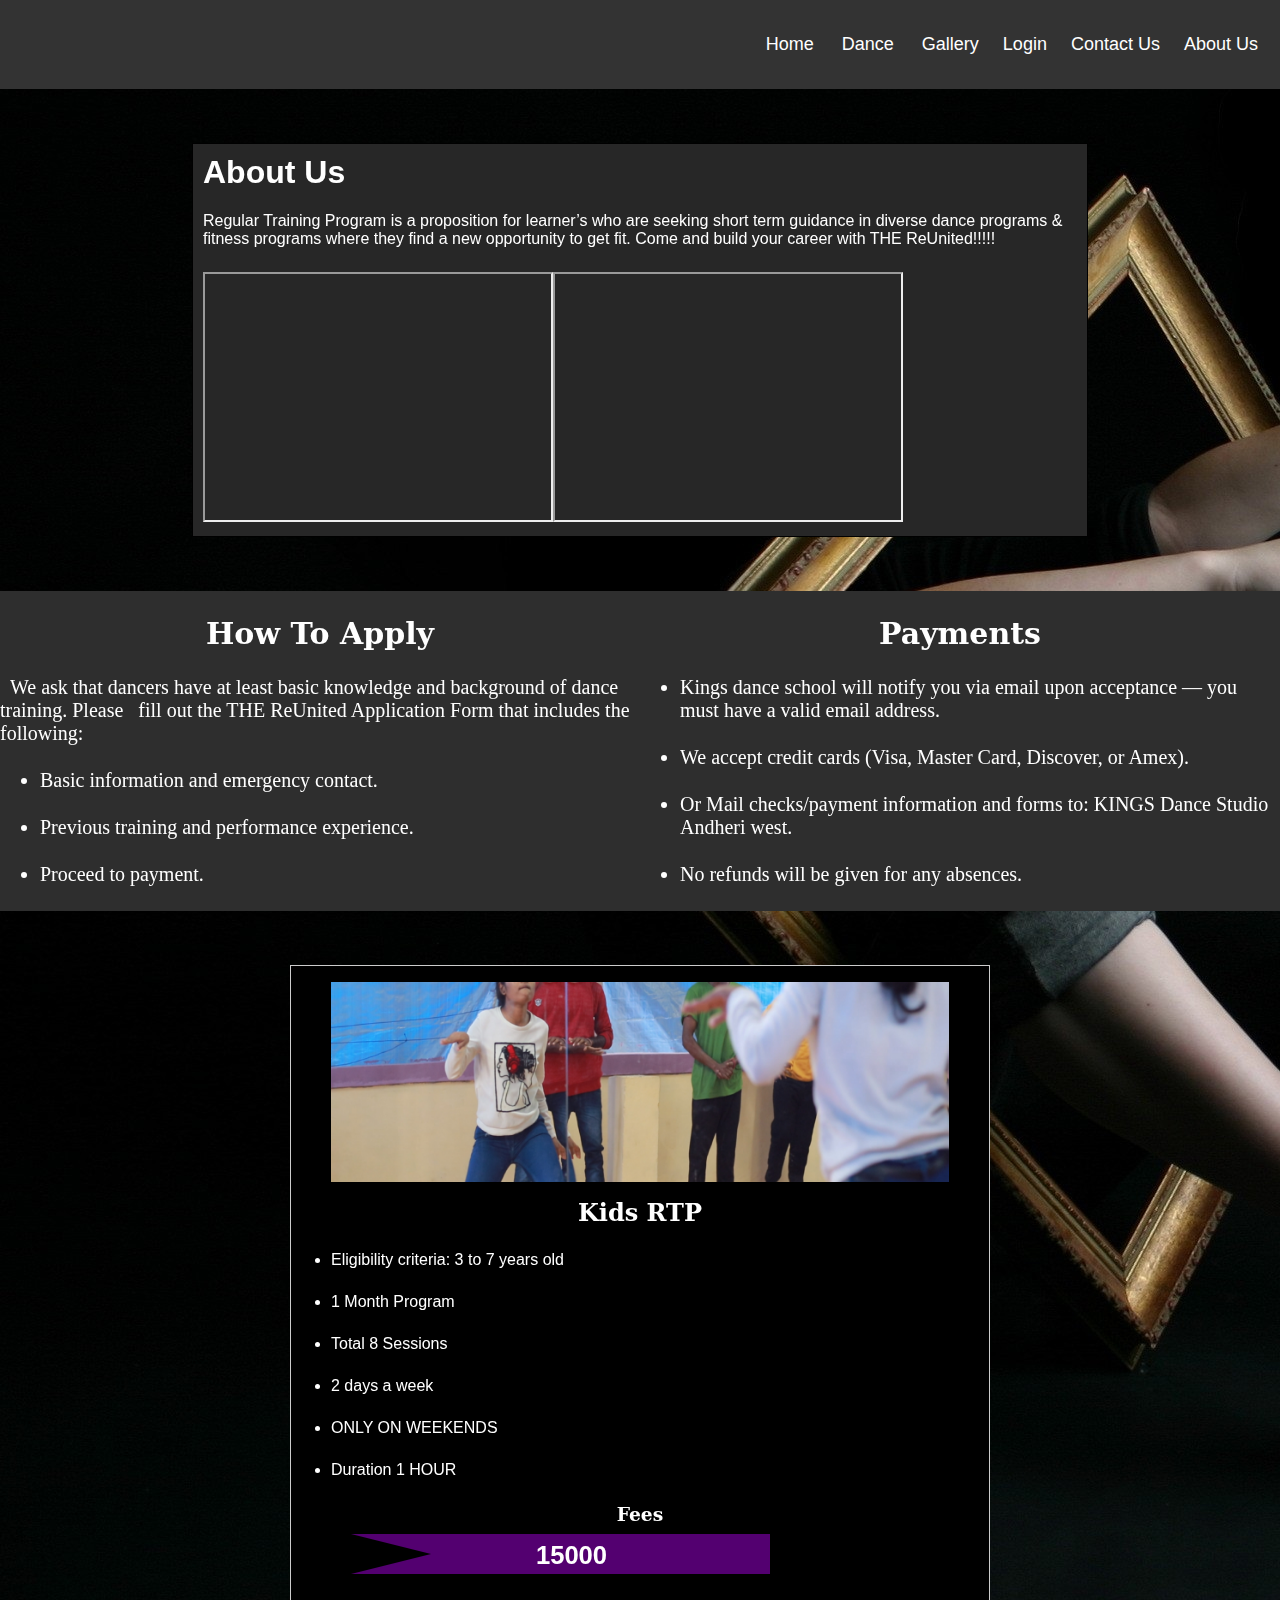
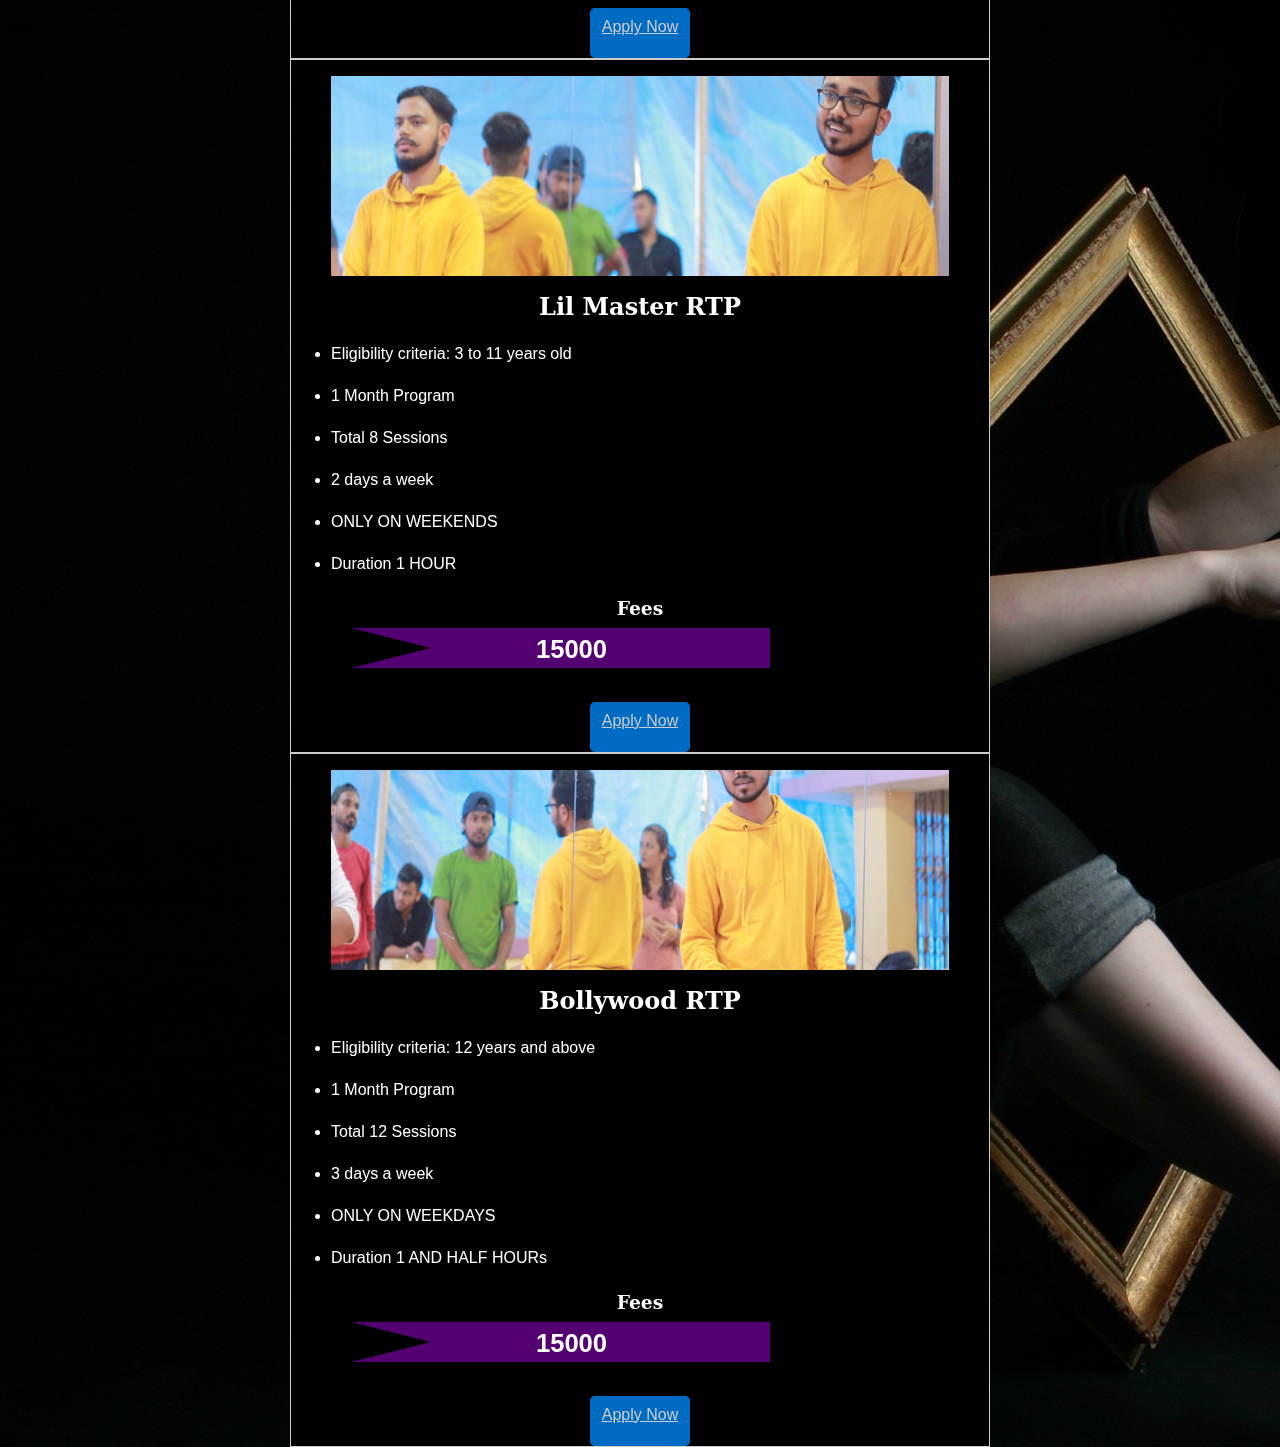
<file: basic_training.html>
<!doctype html>
<html>
<head>
<meta charset="utf-8">
	<style>
	body  
	{
  		background-image: url("image/dance-bg1.jpg");
	}
</style>
	
<title>Training</title>
	<link rel="stylesheet" type="text/css" href="css/index.css">
	<link rel="stylesheet" type="text/css" href="css/dance_training.css">
	<link href="https://fonts.googleapis.com/css?family=Raleway:600,900" rel="stylesheet">
	
</head>

<body>
	
<!--Nav BAr-->
<div class="topnav">
  <a href="aboutus.html">About Us</a>
  <a href="contactus.html">Contact Us</a>
  <a href="login.html">Login</a>
  <a href="gallery.html">Gallery</a>
  <div class="dropdown">
    <button class="dropbtn">Dance 
      <i class="fa fa-caret-down"></i>
    </button>
    <div class="dropdown-content">
	  <a href="academy.php">Dance Academy</a>
	  <a href="dance.php">Workshop</a>
      <a href="#">Faculty</a>
    </div>
  </div>
  <a href="index.html">Home</a>
</div><br><br><br>
<!--Nav Bar End-->
	
<div class="about">
	<h1>About Us</h1>
		<p>Regular Training Program is a proposition for learner’s who are seeking short term guidance in diverse dance 	programs & fitness programs where they find a new opportunity to get fit.
			Come and build your career with THE ReUnited!!!!!</p>
	    <iframe width="350" height="250" src="https://www.youtube.com/embed/5gCLQkRCq24"></iframe>&nbsp;&nbsp;&nbsp;&nbsp;
		<iframe width="350" height="250" align="left" src="https://www.youtube.com/embed/GZLmWVUiZOE"></iframe>
</div>
<br><br>
	
&nbsp;&nbsp;&nbsp;<div class="row">
  <div class="column">
	<h2>How To Apply</h2>
		<p>&nbsp;&nbsp;We ask that dancers have at least basic knowledge and background of dance training. Please &nbsp;&nbsp;fill out the THE ReUnited Application Form that includes the following:</p>
		<ul>
			<li>Basic information and emergency contact.</li>
			<li>Previous training and performance experience.</li>
			<li>Proceed to payment.</li>
		</ul>
	</div>
  <div class="column">
		<h2>Payments</h2>
			<ul>
        <li>
            Kings dance school will notify you via email upon acceptance — you must have a valid email address.
        </li>
        <li>
            We accept credit cards (Visa, Master Card, Discover, or Amex).
        </li>
        <li>
            Or Mail checks/payment information and forms to:
            KINGS Dance Studio Andheri west.
        </li>
        <li>No refunds will be given for any absences.</li>
    </ul>
	</div>
</div><br><br><br>
	

	
<!--Choose Class-->	

<div class="grid">
	<form action="update_userclass.php" method="POST">
		<div class="card">
			<figure>
					<img src="image/w4.jpg">
			</figure>
			<h2>Kids RTP</h2>
			<p>
			<ul>
				<li>Eligibility criteria: 3 to 7 years old</li>
				<li>1 Month Program</li>
				<li>Total 8 Sessions</li>
				<li>2 days a week</li>
				<li>ONLY ON WEEKENDS</li>
				<li>Duration 1 HOUR</li>
			</ul>
			<h3>Fees </h3>
			<div class="ribbon">
				<h3 class="ribbon-text">15000</h3>
			</div>
			</p>
			<a class="button" href="final.html">Apply Now</a>
		</div>
		<div class="card">
			<figure>
					<img src="image/w2.jpg">
			</figure>
			<h2>Lil Master RTP</h2>
			<p>
			<ul>
				<li>Eligibility criteria: 3 to 11 years old</li>
				<li>1 Month Program</li>
				<li>Total 8 Sessions</li>
				<li>2 days a week</li>
				<li>ONLY ON WEEKENDS</li>
				<li>Duration 1 HOUR</li>
			</ul>
			<h3>Fees </h3>
			<div class="ribbon">
				<h3 class="ribbon-text">15000</h3>
			</div>
			</p>
			<a class="button" href="final.html">Apply Now</a>
		</div>
		<div class="card">
			<figure>
					<img src="image/w3.jpg">
			</figure>
			<h2>Bollywood RTP</h2>
			<p>
			<ul>
				<li>Eligibility criteria: 12 years and above</li>
				<li>1 Month Program</li>
				<li>Total 12 Sessions</li>
				<li>3 days a week</li>
				<li>ONLY ON WEEKDAYS</li>
				<li>Duration 1 AND HALF HOURs</li>
			</ul>
			<h3>Fees </h3>
			<div class="ribbon">
				<h3 class="ribbon-text">15000</h3>
			</div>
			</p>
			<a class="button" href="final.html">Apply Now</a>
		</div>
	</form>
	</div>
<!--End Choose Class-->
	
</body>
</html>
</file>
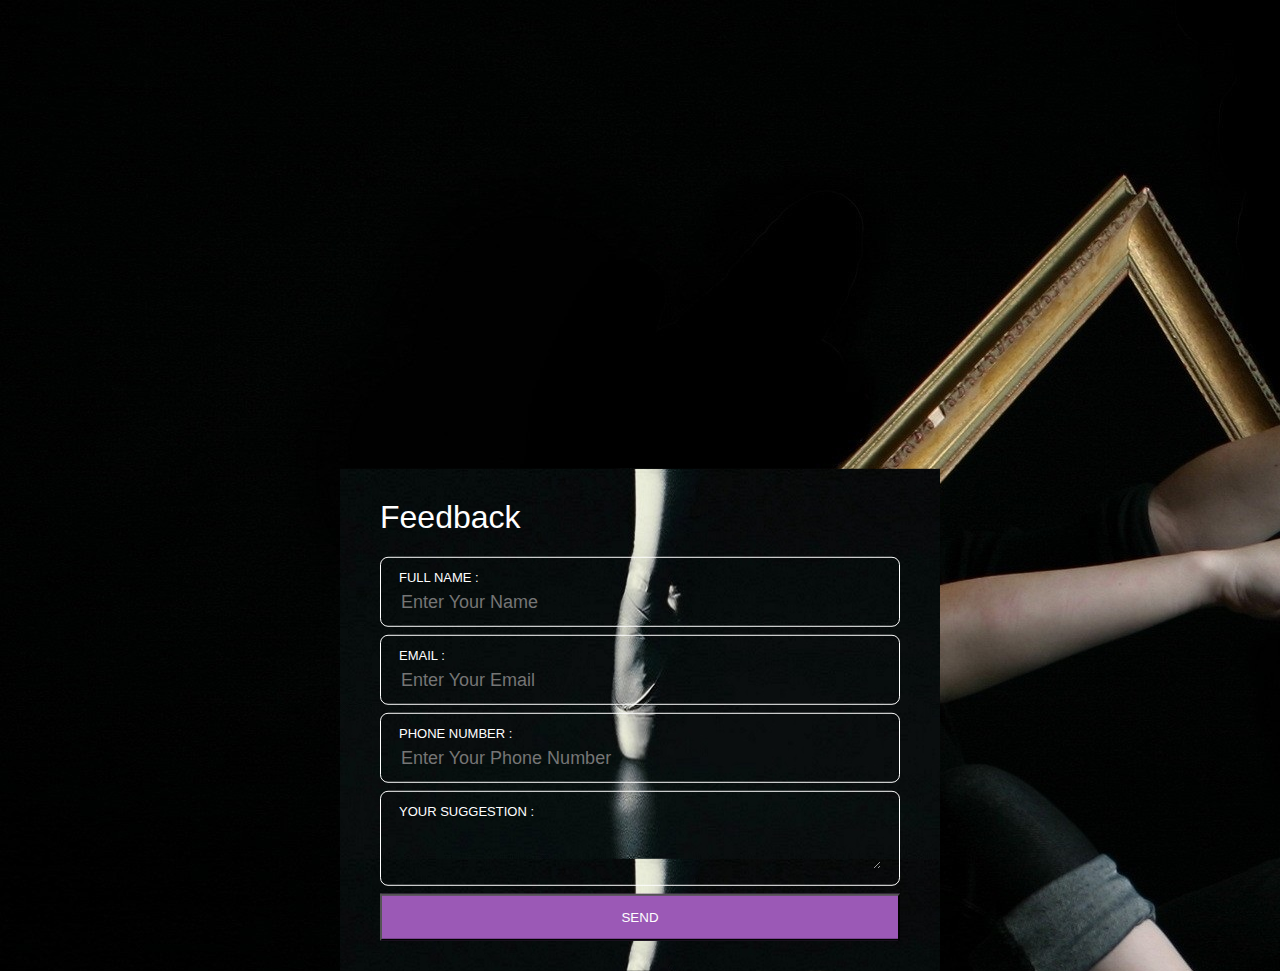
<file: feedback.html>
<!doctype html>
<html>
<head>
<meta charset="utf-8">
	<style>
	body  
	{
  		background-image: url("image/dance-bg1.jpg");
	}
</style>
	
<title>Feedback</title>
	<link rel="stylesheet" type="text/css" href="css/index.css">
	<link rel="stylesheet" type="text/css" href="css/feedback.css">
	
</head>

<body>

<form method="post" action="feedback_valid.php">
		<div class="feedback-form">
		
			<h1> Feedback </h1>
			<div class="txtb">
				<label>Full Name :</label>
				<input type="text" name="name" value="" placeholder="Enter Your Name">
			</div>

			<div class="txtb">
				<label>Email :</label>
				<input type="email" name="email" value="" placeholder="Enter Your Email">
			</div>

			<div class="txtb">
				<label>Phone Number :</label>
				<input type="number" name="phone" value="" placeholder="Enter Your Phone Number">
			</div>

			<div class="txtb">
				<label>Your Suggestion :</label>
				<textarea name="message"></textarea>
			</div>
			<input type="submit" name="submit" value="SEND" class="btn">
		</div>
</form>
	
</body>
</html>
</file>
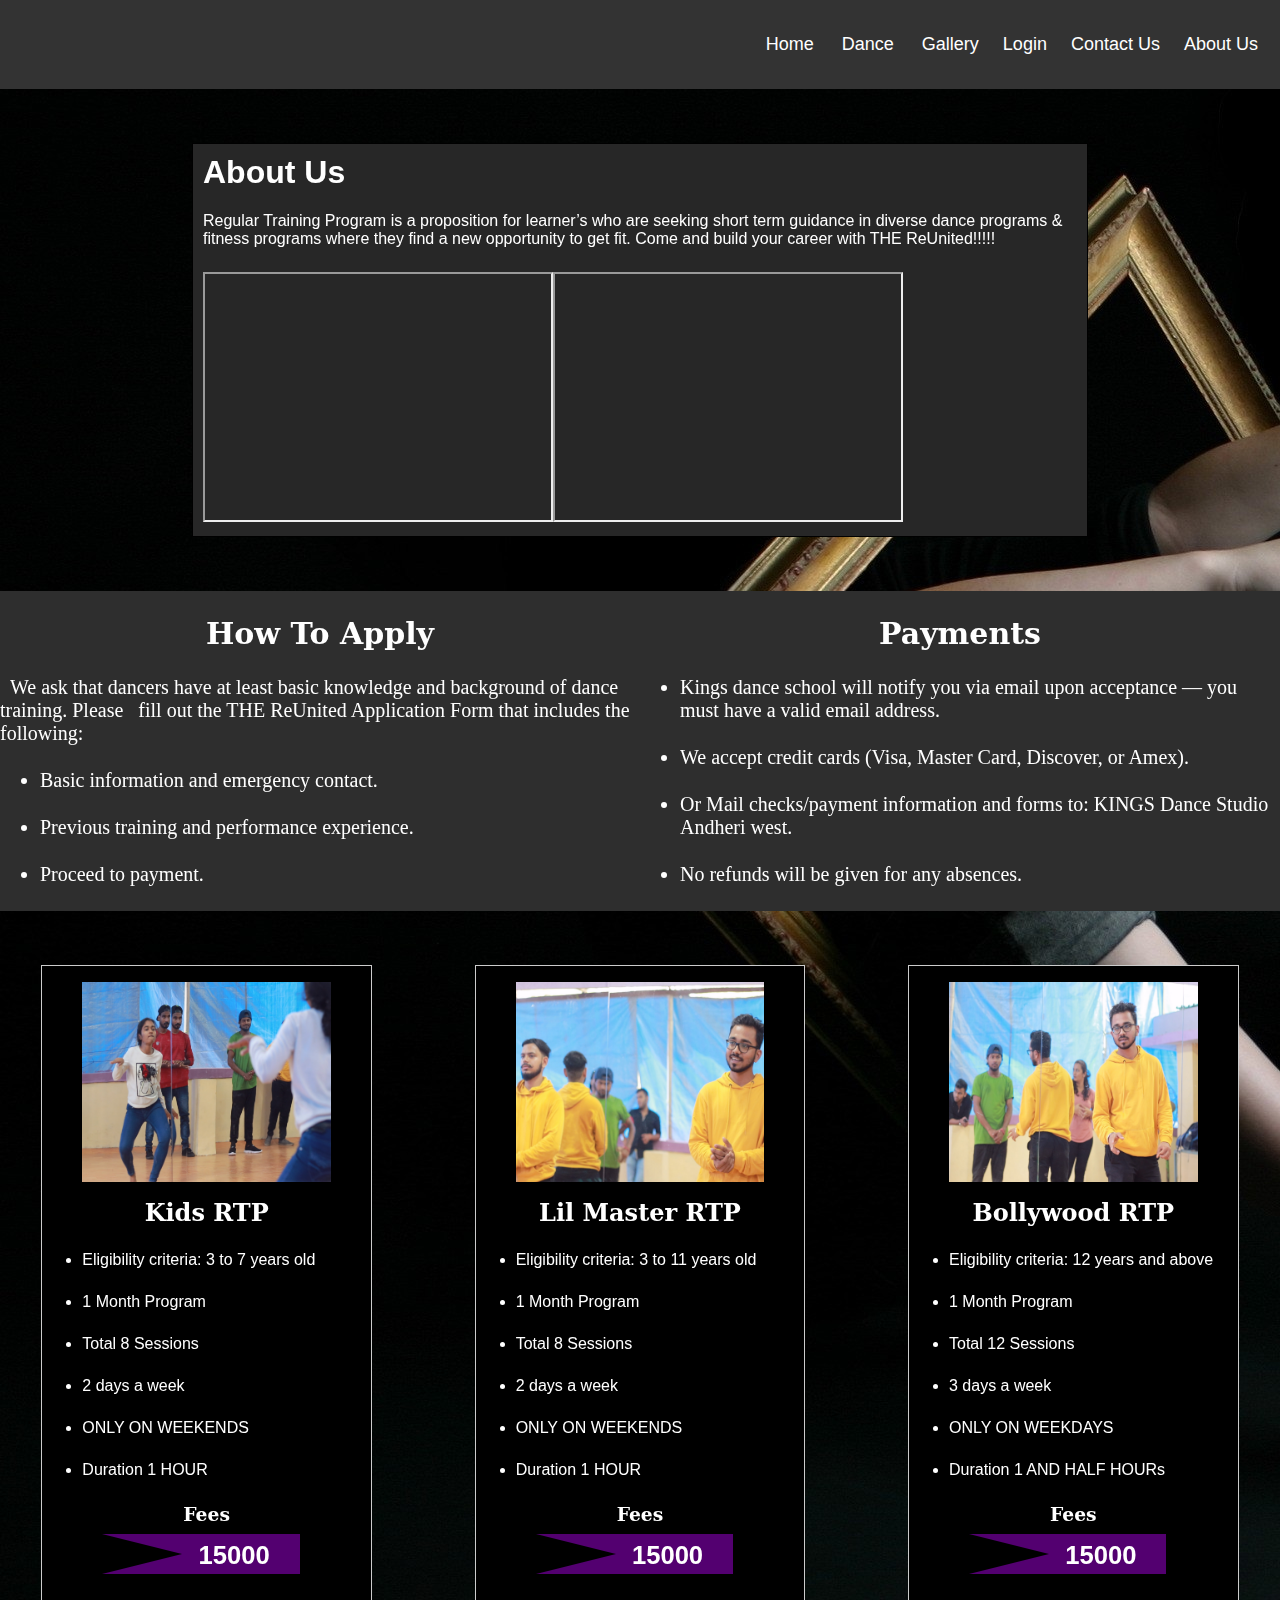
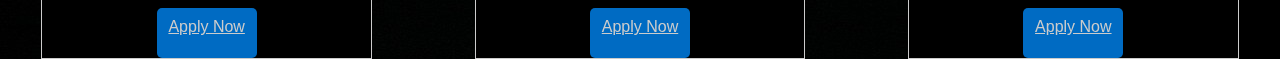
<file: final.html>
<!doctype html>
<html>
<head>
<meta charset="utf-8">
	<style>
	body  
	{
  		background-image: url("image/dance-bg1.jpg");
	}
</style>
	
<title>Training</title>
	<link rel="stylesheet" type="text/css" href="css/index.css">
	<link rel="stylesheet" type="text/css" href="css/dance_training.css">
	<link href="https://fonts.googleapis.com/css?family=Raleway:600,900" rel="stylesheet">
	
</head>

<body>
	
<!--Nav BAr-->
<div class="topnav">
  <a href="aboutus.html">About Us</a>
  <a href="contactus.html">Contact Us</a>
  <a href="login.html">Login</a>
  <a href="gallery.html">Gallery</a>
  <div class="dropdown">
    <button class="dropbtn">Dance 
      <i class="fa fa-caret-down"></i>
    </button>
    <div class="dropdown-content">
	  <a href="academy.php">Dance Academy</a>
	  <a href="dance.php">Workshop</a>
      <a href="#">Faculty</a>
    </div>
  </div>
  <a href="index.html">Home</a>
</div><br><br><br>
<!--Nav Bar End-->
	
<div class="about">
	<h1>About Us</h1>
		<p>Regular Training Program is a proposition for learner’s who are seeking short term guidance in diverse dance 	programs & fitness programs where they find a new opportunity to get fit.
			Come and build your career with THE ReUnited!!!!!</p>
	    <iframe width="350" height="250" src="https://www.youtube.com/embed/5gCLQkRCq24"></iframe>&nbsp;&nbsp;&nbsp;&nbsp;
		<iframe width="350" height="250" align="left" src="https://www.youtube.com/embed/GZLmWVUiZOE"></iframe>
</div>
<br><br>
	
&nbsp;&nbsp;&nbsp;<div class="row">
  <div class="column">
	<h2>How To Apply</h2>
		<p>&nbsp;&nbsp;We ask that dancers have at least basic knowledge and background of dance training. Please &nbsp;&nbsp;fill out the THE ReUnited Application Form that includes the following:</p>
		<ul>
			<li>Basic information and emergency contact.</li>
			<li>Previous training and performance experience.</li>
			<li>Proceed to payment.</li>
		</ul>
	</div>
  <div class="column">
		<h2>Payments</h2>
			<ul>
        <li>
            Kings dance school will notify you via email upon acceptance — you must have a valid email address.
        </li>
        <li>
            We accept credit cards (Visa, Master Card, Discover, or Amex).
        </li>
        <li>
            Or Mail checks/payment information and forms to:
            KINGS Dance Studio Andheri west.
        </li>
        <li>No refunds will be given for any absences.</li>
    </ul>
	</div>
</div><br><br><br>
	

	
<!--Choose Class-->	

<div class="grid">
		<div class="card">
			<figure>
					<img src="image/w4.jpg">
			</figure>
			<h2>Kids RTP</h2>
			<p>
			<ul>
				<li>Eligibility criteria: 3 to 7 years old</li>
				<li>1 Month Program</li>
				<li>Total 8 Sessions</li>
				<li>2 days a week</li>
				<li>ONLY ON WEEKENDS</li>
				<li>Duration 1 HOUR</li>
			</ul>
			<h3>Fees </h3>
			<div class="ribbon">
				<h3 class="ribbon-text">15000</h3>
			</div>
			</p>
			<a class="button" href="payment.html">Apply Now</a>
		</div>
		<div class="card">
			<figure>
					<img src="image/w2.jpg">
			</figure>
			<h2>Lil Master RTP</h2>
			<p>
			<ul>
				<li>Eligibility criteria: 3 to 11 years old</li>
				<li>1 Month Program</li>
				<li>Total 8 Sessions</li>
				<li>2 days a week</li>
				<li>ONLY ON WEEKENDS</li>
				<li>Duration 1 HOUR</li>
			</ul>
			<h3>Fees </h3>
			<div class="ribbon">
				<h3 class="ribbon-text">15000</h3>
			</div>
			</p>
			<a class="button" href="payment.html">Apply Now</a>
		</div>
		<div class="card">
			<figure>
					<img src="image/w3.jpg">
			</figure>
			<h2>Bollywood RTP</h2>
			<p>
			<ul>
				<li>Eligibility criteria: 12 years and above</li>
				<li>1 Month Program</li>
				<li>Total 12 Sessions</li>
				<li>3 days a week</li>
				<li>ONLY ON WEEKDAYS</li>
				<li>Duration 1 AND HALF HOURs</li>
			</ul>
			<h3>Fees </h3>
			<div class="ribbon">
				<h3 class="ribbon-text">15000</h3>
			</div>
			</p>
			<a class="button" href="payment.html">Apply Now</a>
		</div>
	</div>
<!--End Choose Class-->
	
</body>
</html>
</file>
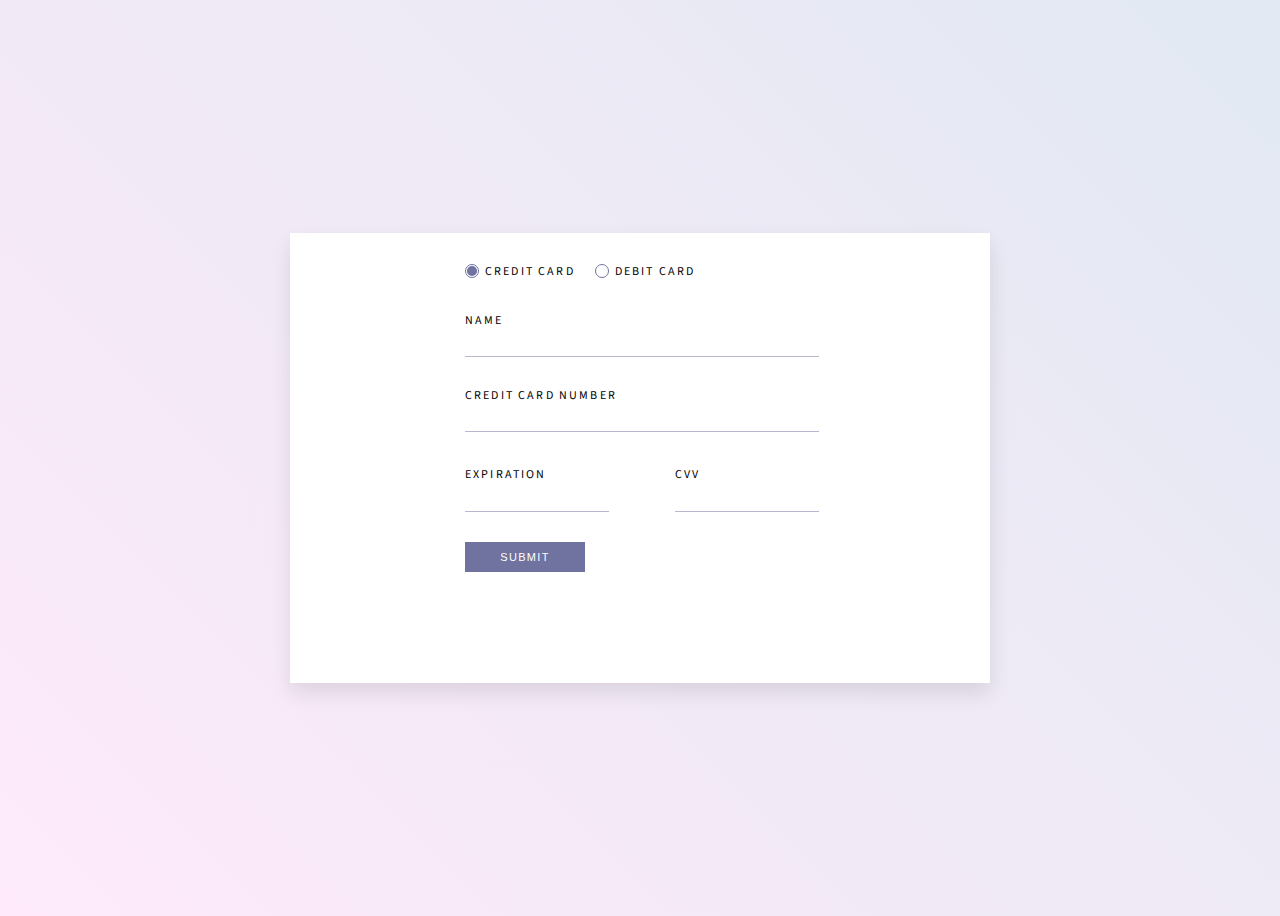
<file: payment.html>
<!DOCTYPE html>
<html lang="en" >
<head>
  <meta charset="UTF-8">
  <title>Payment</title>
  <link rel="stylesheet" href="css/payment.css">

</head>
<body>
<!-- partial:index.partial.html -->
<div class="wrapper">
  <div class="container">
    <div class="pay-type">
      <input class="payment" id="c-card" type="checkbox" checked>
      <label for="c-card">Credit Card</label>
      <input class="payment" id="paypal" type="checkbox">
      <label for="paypal">Debit Card</label>
    </div>
    
    <form>
     <label for="name">Name</label>
     <input type="text">
      
      <label for="cc-number">Credit Card Number</label>
      <input id="cc-number" type="text">
      
      <div class="validation">
      <div>
        <label for="expiry">Expiration</label>
        <input id="expiry" type="text">
      </div>
        <div>
      <label for="cvv">CVV</label>
      <input id="cvv" type="text">
          </div>
        </div>
      <button class="button" name="sub">Submit</button>
    </form>
  </div>
</div>
<!-- partial -->
 <script src="https://cdnjs.cloudflare.com/ajax/libs/jquery/3.2.1/jquery.min.js"></script>
</body>
</html>
</file>
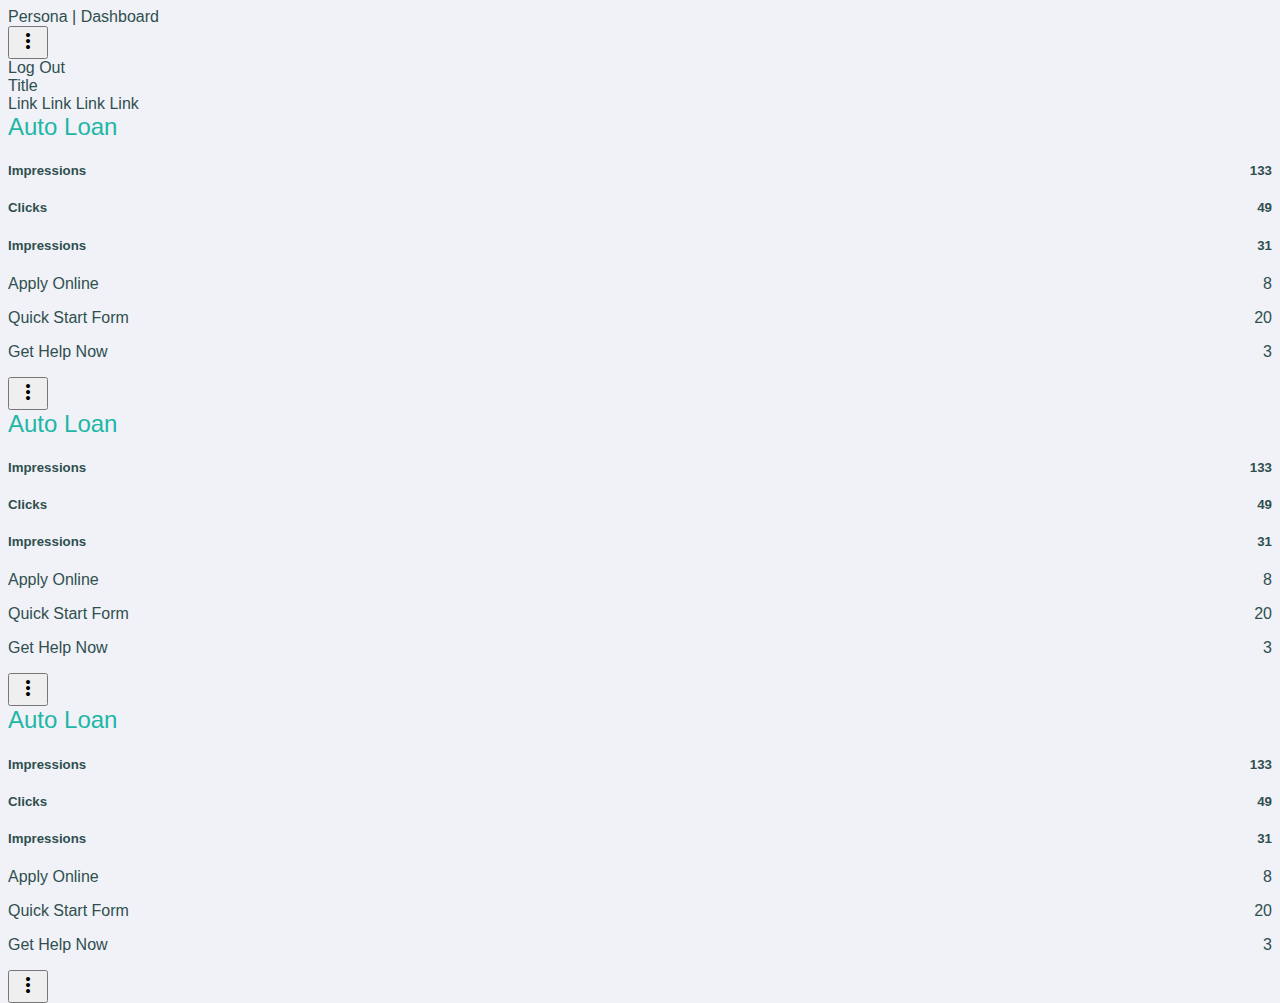
<file: users_booking.html>
<!DOCTYPE html>
<html lang="en" >
<head>
  <meta charset="UTF-8">
  <title>Dashboard</title>
  <link rel="stylesheet" href="css/booking.css">

</head>
<body>
<!-- partial:index.partial.html -->
<html>
  <head>
    <meta charset="utf-8">
    <meta http-equiv="X-UA-Compatible" content="IE=edge">
    <meta name="description" content="Introducing Lollipop, a sweet new take on Android.">
    <meta name="viewport" content="width=device-width, initial-scale=1.0, minimum-scale=1.0">
    <title>Persona | Dashboard</title>
    <!-- Material Design Lite -->
    <script src="https://code.getmdl.io/1.2.0/material.min.js"></script>
    <link rel="stylesheet" href="https://code.getmdl.io/1.2.0/material.indigo-pink.min.css">
    <!-- Roboto Font -->
    <link href="https://fonts.googleapis.com/css?family=Roboto" rel="stylesheet">
    <!-- Material Design icon font -->
    <link rel="stylesheet" href="https://fonts.googleapis.com/icon?family=Material+Icons">
  </head>
  <body>
    <!-- Layout Wrapper -->
    <div class="mdl-layout mdl-js-layout mdl-layout--fixed-header">
      
      <header class="persona-header mdl-layout__header">
        <div class="mdl-layout__header-row">
          <!-- Title -->
          <span class="persona-title mdl-layout-title">Persona | Dashboard</span>
          <!-- Add spacer, to align navigation to the right -->
          <div class="mdl-layout-spacer"></div>
          <!-- Navigation -->
          <!--
          <nav class="persona-navigation mdl-navigation mdl-layout--large-screen-only">
            <a class="mdl-navigation__link" href="">Link</a>
          </nav>
          -->
          
          <!-- Ellipses -->
          <button id="demo-menu-lower-right"
                  class="mdl-button mdl-js-button mdl-button--icon">
            <i class="material-icons">more_vert</i>
          </button>

          <ul class="mdl-menu mdl-menu--bottom-right mdl-js-menu mdl-js-ripple-effect"
              for="demo-menu-lower-right">
            <li class="mdl-menu__item">Log Out</li>
          </ul>
        </div>
      </header>
      
      <!-- Drawer -->
      <div class="mdl-layout__drawer">
        <span class="mdl-layout-title">Title</span>
        <nav class="mdl-navigation">
          <a class="mdl-navigation__link" href="">Link</a>
          <a class="mdl-navigation__link" href="">Link</a>
          <a class="mdl-navigation__link" href="">Link</a>
          <a class="mdl-navigation__link" href="">Link</a>
        </nav>
      </div><!-- /Drawer -->
      
      <!-- Content -->
      <main class="mdl-layout__content">
        <!-- Persona Card Grid -->
        <div class="persona-card-grid mdl-grid">
        
          <!-- Card 1 -->
          <div class="persona-card-wide mdl-cell mdl-cell--3-col mdl-cell--4-col-tablet mdl-cell--4-col-phone mdl-card mdl-shadow--2dp">
            <div class="mdl-card__title">
              <h2 class="mdl-card__title-text">Auto Loan</h2>
            </div>
            <div class="mdl-card__supporting-text">
              <h5>Impressions <span style="float:right;">133</span></h5>
              <h5>Clicks <span style="float:right;">49</span></h5>
              <h5>Impressions <span style="float:right;">31</span></h5>
            </div>
            <div class="mdl-card__supporting-text">
              <p>Apply Online <span style="float:right;">8</span></p>
              <p>Quick Start Form <span style="float:right;">20</span></p>
              <p>Get Help Now <span style="float:right;">3</span></p>
            </div>
            <div class="mdl-card__menu">
              <button id="demo-menu-lower-left"
                      class="mdl-button mdl-js-button mdl-button--icon">
                <i class="material-icons">more_vert</i>
              </button>
            </div>
          </div><!-- /Card -->
          
          <!-- Card 2 -->
          <div class="persona-card-wide mdl-cell mdl-cell--3-col mdl-cell--4-col-tablet mdl-cell--4-col-phone mdl-card mdl-shadow--2dp">
            <div class="mdl-card__title">
              <h2 class="mdl-card__title-text">Auto Loan</h2>
            </div>
            <div class="mdl-card__supporting-text">
              <h5>Impressions <span style="float:right;">133</span></h5>
              <h5>Clicks <span style="float:right;">49</span></h5>
              <h5>Impressions <span style="float:right;">31</span></h5>
            </div>
            <div class="mdl-card__supporting-text">
              <p>Apply Online <span style="float:right;">8</span></p>
              <p>Quick Start Form <span style="float:right;">20</span></p>
              <p>Get Help Now <span style="float:right;">3</span></p>
            </div>
            <div class="mdl-card__menu">
              <button id="demo-menu-lower-left"
                      class="mdl-button mdl-js-button mdl-button--icon">
                <i class="material-icons">more_vert</i>
              </button>
            </div>
          </div><!-- /Card -->
          
           <!-- Card 3 -->
          <div class="persona-card-wide mdl-cell mdl-cell--3-col mdl-cell--4-col-tablet mdl-cell--4-col-phone mdl-card mdl-shadow--2dp">
            <div class="mdl-card__title">
              <h2 class="mdl-card__title-text">Auto Loan</h2>
            </div>
            <div class="mdl-card__supporting-text">
              <h5>Impressions <span style="float:right;">133</span></h5>
              <h5>Clicks <span style="float:right;">49</span></h5>
              <h5>Impressions <span style="float:right;">31</span></h5>
            </div>
            <div class="mdl-card__supporting-text">
              <p>Apply Online <span style="float:right;">8</span></p>
              <p>Quick Start Form <span style="float:right;">20</span></p>
              <p>Get Help Now <span style="float:right;">3</span></p>
            </div>
            <div class="mdl-card__menu">
              <button id="demo-menu-lower-left"
                      class="mdl-button mdl-js-button mdl-button--icon">
                <i class="material-icons">more_vert</i>
              </button>
            </div>
          </div><!-- /Card -->
          
        </div><!-- /Persona Card Grid -->
      </main><!-- /Content -->
      
    </div><!-- /Layout Wrapper -->
  </body>
</html>
<!-- partial -->
  
</body>
</html>
</file>
<file: css/index.css>
/* CSS Document */
/*Nav bar*/
body {

  margin: 0;
  font-family: Arial, Helvetica, sans-serif;
}

.topnav {
  overflow: hidden;
  background-color: #333;
  padding: 20px 10px;
}

.topnav a {
  float: right;
  color: white;
  text-align: center;
  padding: 12px ;
  text-decoration: none;
  font-size: 18px; 
  line-height: 25px;
  border-radius: 4px;
}

.topnav a.logo
{
	
}
.topnav a:hover {
  background-color: #ddd;
  color: black;
}

.topnav a.active {
  background-color: #4CAF50;
  color: white;
}

.dropdown {
  float: right;
  overflow: hidden;
}

.dropdown .dropbtn {
  font-size: 18px; 
  border: none;
  outline: none;
  color: white;
  padding: 14px 16px;
  background-color: inherit;
  font-family: inherit;
  margin: 0;
}

.navbar a:hover, .dropdown:hover .dropbtn {
  background-color:#ddd;
}

.dropdown-content {
  display: none;
  position: absolute;
  background-color: #333;
  min-width: 160px;
  box-shadow: 0px 8px 16px 0px rgba(0,0,0,0.2);
  z-index: 1;
}

.dropdown-content a {
  float: none;
  color: white;
  padding: 12px 16px;
  text-decoration: none;
  display: block;
  text-align: left;
}

.dropdown-content a:hover {
  background-color: #ddd;
}

.dropdown:hover .dropdown-content {
  display: block;
}


@media screen and (max-width: 500px) {
  .topnav a {
    float: none;
    display: block;
    text-align: left;
  }
  
}
/*nav bar end*/

.article h2{
	font-family: Constantia, "Lucida Bright", "DejaVu Serif", Georgia, "serif";
	color: white;
	text-align: center;
}
.article p , h3 ,h2{
	font-family: Constantia, "Lucida Bright", "DejaVu Serif", Georgia, "serif";
	color: white;
	text-align: center;
}


/*slideshow*/

*{box-sizing: border-box;}
body {font-family: Verdana, sans-serif;}
.mySlides {display: none;}
img {vertical-align: middle;}

/* Slideshow container */
.slideshow-container {
  max-width: 1000px;
  position: relative;
  margin: auto;
}

/* Caption text */
.text {
  color: #f2f2f2;
  font-size: 15px;
  padding: 8px 12px;
  position: absolute;
  bottom: 8px;
  width: 100%;
  text-align: center;
}

/* Number text (1/3 etc) */
.numbertext {
  color: #f2f2f2;
  font-size: 12px;
  padding: 8px 12px;
  position: absolute;
  top: 0;
}

/* The dots/bullets/indicators */
.dot {
  height: 15px;
  width: 15px;
  margin: 0 2px;
  background-color: #bbb;
  border-radius: 50%;
  display: inline-block;
  transition: background-color 0.6s ease;
}

.active {
  background-color: #717171;
}

/* Fading animation */
.fade {
  -webkit-animation-name: fade;
  -webkit-animation-duration: 1.5s;
  animation-name: fade;
  animation-duration: 1.5s;
}



@-webkit-keyframes fade {
  from {opacity: .4} 
  to {opacity: 1}
}

@keyframes fade {
  from {opacity: .4} 
  to {opacity: 1}
}

/* On smaller screens, decrease text size */
@media only screen and (max-width: 300px) {
  .text {font-size: 11px}
}
/*end slideshow*/

/* Style the footer */
footer{
	position: fixed;
	bottom: 0;
}
 
@media (max-height:800px){
	footer { position: static; }
	header { padding-top:40px; }
}
 
 
.footer-distributed{
	background-color: #2c292f;
	box-sizing: border-box;
	width: 100%;
	text-align: left;
	font: bold 16px sans-serif;
	padding: 50px 50px 60px 50px;
	margin-top: 80px;
}
 
.footer-distributed .footer-left,
.footer-distributed .footer-center,
.footer-distributed .footer-right{
	display: inline-block;
	vertical-align: top;
}
 
/* Footer left */
 
.footer-distributed .footer-left{
	width: 30%;
}
 
.footer-distributed h3{
	color:  #ffffff;
	font: normal 36px 'Cookie', cursive;
	margin: 0;
}
 
/* The company logo */
 
.footer-distributed .footer-left img{
	width: 30%;
}
 
.footer-distributed h3 span{
	color:  #e0ac1c;
}
 
/* Footer links */
 
.footer-distributed .footer-links{
	color:  #ffffff;
	margin: 20px 0 12px;
}
 
.footer-distributed .footer-links a{
	display:inline-block;
	line-height: 1.8;
	text-decoration: none;
	color:  inherit;
}
 
.footer-distributed .footer-company-name{
	color:  #8f9296;
	font-size: 14px;
	font-weight: normal;
	margin: 0;
}
 
/* Footer Center */
 
.footer-distributed .footer-center{
	width: 35%;
}
 
 
.footer-distributed .footer-center i{
	background-color:  #33383b;
	color: #ffffff;
	font-size: 25px;
	width: 38px;
	height: 38px;
	border-radius: 50%;
	text-align: center;
	line-height: 42px;
	margin: 10px 15px;
	vertical-align: middle;
}
 
.footer-distributed .footer-center i.fa-envelope{
	font-size: 17px;
	line-height: 38px;
}
 
.footer-distributed .footer-center p{
	display: inline-block;
	color: #ffffff;
	vertical-align: middle;
	margin:0;
}
 
.footer-distributed .footer-center p span{
	display:block;
	font-weight: normal;
	font-size:14px;
	line-height:2;
}
 
.footer-distributed .footer-center p a{
	color:  #e0ac1c;
	text-decoration: none;;
}
 
 
/* Footer Right */
 
.footer-distributed .footer-right{
	width: 30%;
}
 
.footer-distributed .footer-company-about{
	line-height: 20px;
	color:  #92999f;
	font-size: 13px;
	font-weight: normal;
	margin: 0;
}
 
.footer-distributed .footer-company-about span{
	display: block;
	color:  #ffffff;
	font-size: 18px;
	font-weight: bold;
	margin-bottom: 20px;
}
 
.footer-distributed .footer-icons{
	margin-top: 25px;
}
 
.footer-distributed .footer-icons a{
	display: inline-block;
	width: 35px;
	height: 35px;
	cursor: pointer;
	background-color:  #33383b;
	border-radius: 2px;
 
	font-size: 20px;
	color: #ffffff;
	text-align: center;
	line-height: 35px;
 
	margin-right: 3px;
	margin-bottom: 5px;
}
 
/* Here is the code for Responsive Footer */
/* You can remove below code if you don't want Footer to be responsive */
 
 
@media (max-width: 880px) {
 
	.footer-distributed .footer-left,
	.footer-distributed .footer-center,
	.footer-distributed .footer-right{
		display: block;
		width: 100%;
		margin-bottom: 40px;
		text-align: center;
	}
 
	.footer-distributed .footer-center i{
		margin-left: 0;
	}
 
}
</file>
<file: css/dance_training.css>
@import url("https://fonts.googleapis.com/css?family=Open+Sans:300,400,600,700,800");
* {
  box-sizing: border-box;
}


h1 {
  margin-top: 0;
  text-align: center;
}

p {
  margin: 0 0 1.5rem;
	color: white;
}

li {
  margin: 0 0 1.5rem;
	color: white;
}


main {
  max-width: 960px;
  margin: 2rem auto;
  background-color: #FFF;
  padding: 1.25em;
}

.grid {
  display: grid;
  grid-template-columns: repeat(auto-fit, minmax(280px, 1fr));
  grid-gap: 20px;
}

.card {
  display: flex;
  flex-direction: column;
  border: 1px solid #CCC;
    margin: auto;
  display: block;
  width: 80%;
  max-width: 700px;
  background-color: BLACK;
}
.card h2 {
  margin: 0 0 1rem;
  text-align: center;
	color: white;
}
.card figure {
  height: 200px;
  width:auto;
}
.card img {
  height: 100%;
  width: 100%;
  object-fit: cover;
}

.button {
  margin: auto;
  display: block;
  width: 80%;
  max-width: 100px;
  text-align: center;
  color: #ccc;
  padding: 10px 0;
  height: 50px;
  border-radius: 5px;
  background-color: #006BC3; 
}
.button:hover {
  background: #063a88;
}
.ribbon {
  position:relative;
  height:0;
  width:60%;
  border-top: 20px solid #530070;
  border-right: 0px solid #530070;
  border-bottom: 20px solid #530070;
  border-left: 80px solid transparent;
  max-width: 700px;
	     top: -10px;
     left: 60px;
}
 
 .ribbon-text {
     color :#fff;
     font-size: 1.6em;
     text-align: center;
     position: relative;
     margin: 0 10px 60px 0;
     width: 80%;
     top: -13px;
     left: 5px;
     font-family: 'Arimo', sans-serif;
 }

.about{
  margin: auto;
  width: 70%;
  padding: 10px;
  border: 1px solid #000000;
  background-color: #272727;
}

.about h1{
  	text-align: left;
	color: white;
}

/* Create two equal columns that floats next to each other */
.column {
  float: left;
  width: 50%;
  margin: auto;
  height: 320px; /* Should be removed. Only for demonstration */
  background-color: #2E2E2E;
	font-size: 20px;
	font-style: normal;
	font-family: Cambria, "Hoefler Text", "Liberation Serif", Times, "Times New Roman", "serif"
}

/* Clear floats after the columns */
.row:after {
  box-sizing: border-box;
  content: "";
  display: table;
  clear: both; background-color: #2E2E2E;
}
</file>
<file: css/feedback.css>
.feed{
	width: 100px;
    height: 100px;
    border-radius: 50%;
    position: absolute;
    top: -50px;
    left: calc(50% - 50px);
}	
.feedback-form{
	width: 85%;
	max-width: 600px;
	position: absolute;
	top: 80%;
	left: 50%;
	transform:translate(-50%,-50%);
	padding: 30px 40px;
	box-sizing:border-box;
	text-align:8px;
	box-shadow:0 0 20px #00000b3;
	font-family:"Montserrat", sans-serif;
	background-image: url("../image/fdbg.jpg");
	color: white;
	
}
.feedback-form h1{
	margin-top:0;
	font-weight:200;
}
.txtb{
	border:1px solid white;
	margin:8px 0;
	padding:12px 18px;
	border-radius: 8px;
	color: white;
}
.txtb label{
	display:block;
	text-align: left;
	color: white;
	text-transform: uppercase;
	font-size: 13px;
}
.txtb input,.txtb textarea{
	width:100%;
	border:none;
	background:none;
	outline:none;
	font-size:18px;
	margin-top:6px;
	color: white;
}
.btn{
	display:block;
	background: #9b59b6;
	padding: 14px 0;
	color:white;
	text-transform: uppercase;
	cursor:pointer;
	margin-top:8px;
	width:100%;
	text-align:center;
}
</file>
<file: css/payment.css>
@import url("https://fonts.googleapis.com/css?family=Playfair+Display|Source+Sans+Pro:300,400,600");
body {
  display: flex;
  justify-content: center;
  align-items: center;
  height: 100vh;
  background: linear-gradient(45deg, #FEEAFA, rgba(108, 145, 191, 0.2));
  font-family: "Source Sans Pro";
}

.wrapper {
  width: 700px;
  height: 450px;
  background: white;
  display: flex;
  justify-content: center;
  box-shadow: 0 10px 20px 0 rgba(0, 0, 0, 0.1);
}

.container {
  width: 50%;
}
.container > * {
  margin: 30px 0;
}

.tabs {
  margin: 40px 0;
}
.tabs ul {
  display: flex;
  justify-content: space-between;
  list-style-type: none;
  padding: 0;
  margin: 0;
}
.tabs li {
  text-transform: uppercase;
  font-size: 12px;
  letter-spacing: 0.18em;
}
.tabs .active {
  position: relative;
}
.tabs .active:before {
  position: absolute;
  content: '';
  width: 100%;
  height: 1px;
  background: #7072A0;
  bottom: -2px;
}

.pay-type {
  display: flex;
}
.pay-type label {
  text-transform: uppercase;
  font-size: 12px;
  letter-spacing: 0.18em;
  position: relative;
}
.pay-type label:before, .pay-type label:after {
  position: absolute;
  content: '';
}
.pay-type label:before {
  width: 12px;
  height: 12px;
  border: 1px solid #7072A0;
  border-radius: 50%;
  left: -20px;
  top: 1px;
}
.pay-type label:after {
  width: 10px;
  height: 10px;
  background: #7072A0;
  top: 3px;
  left: -18px;
  border-radius: 50%;
  opacity: 0;
}
.pay-type label:nth-child(2) {
  margin-right: 20px;
}
.pay-type .payment {
  visibility: hidden;
}
.pay-type .payment:checked + label:after {
  opacity: 1;
}

form {
  width: 100%;
}
form > * {
  display: block;
}
form label {
  text-transform: uppercase;
  font-size: 12px;
  letter-spacing: 0.18em;
}
form input {
  width: 100%;
  border: 0;
  border-bottom: 1px solid rgba(112, 114, 160, 0.5);
  margin: 10px 0;
  margin-bottom: 30px;
  outline: 0;
  color: #7072A0;
  font-size: 13px;
  transition: 0.5s all ease;
  letter-spacing: 0.1em;
}
form input:focus {
  border-bottom: 1px solid #7072A0;
  transition: 0.5s all ease;
}

.validation {
  width: 100%;
  display: flex;
  justify-content: space-between;
}
.validation > * {
  width: 40%;
}

.button {
  background: #7072A0;
  width: 120px;
  height: 30px;
  border: none;
  color: white;
  font-size: 11px;
  text-transform: uppercase;
  letter-spacing: 0.12em;
  transition: 0.5s all ease;
  cursor: pointer;
}
.button:hover {
  opacity: 0.5;
  transform: scale(0.98);
  transition: 0.5s all ease;
}
</file>
<file: css/booking.css>
@charset "UTF-8";
html {
  box-sizing: border-box;
}

*, *:before, *:after {
  box-sizing: inherit;
}

body {
  background: #f1f2f7;
  font-family: 'Open Sans', arial, sans-serif;
  color: darkslategray;
}

body.login {
  background-color: white;
  max-width: 500px;
  margin: 10vh auto;
  padding: 1em;
  height: auto;
}

/* general utility classes */
.warn {
  color: lightsalmon;
}

/* header */
header[role=banner] {
  background: white;
  box-shadow: 1px 1px 3px rgba(0, 0, 0, 0.15);
}
header[role=banner] h1 {
  margin: 0;
  font-weight: 300;
  padding: 1rem;
}

header[role=banner] .utilities {
  width: 100%;
  background: slategray;
  color: #ddd;
}
header[role=banner] .utilities li {
  border-bottom: solid 1px rgba(255, 255, 255, 0.2);
}
header[role=banner] .utilities li a {
  padding: .7em;
  display: block;
}

/* header */
.utilities a:before {
  content: "\f248";
  font-family: FontAwesome;
  padding-right: .6em;
}

.logout a:before {
  content: "";
}


nav[role=navigation] {
  background: #2a3542;
  color: #ddd;
  /* icons */
}
nav[role=navigation] li {
  border-bottom: 1px solid rgba(255, 255, 255, 0.08);
}
nav[role=navigation] li a {
  color: #ddd;
  text-decoration: none;
  display: block;
  padding: .7em;
}
nav[role=navigation] li a:hover {
  background-color: rgba(255, 255, 255, 0.05);
}

/* current nav item */
.current, .dashboard .dashboard a, .write .write a, .edit .edit a, .comments .comments a, .users .users a {
  background-color: rgba(255, 255, 255, 0.1);
}

footer[role=contentinfo] {
  background: slategray;
  color: #ddd;
  font-size: .8em;
  text-align: center;
  padding: .2em;
}

/* panels */
.panel {
  background-color: white;
  color: darkslategray;
  -webkit-border-radius: .3rem;
  -moz-border-radius: .3rem;
  -ms-border-radius: .3rem;
  border-radius: .3rem;
  margin: 1%;
}
.panel > h2, .panel > ul {
  margin: 1rem;
}

/* typography */
a {
  text-decoration: none;
  color: inherit;
}

h2,
h3,
h4 {
  font-weight: 300;
  margin: 0;
}

h2 {
  color: #1eb6a7;
}

b {
  color: lightsalmon;
}

.hint {
  color: lightslategray;
}

/* lists */
ul, li {
  list-style-type: none;
  margin: 0;
  padding: 0;
}

main li {
  position: relative;
  padding-left: 1.2em;
  margin: .5em  0;
}
main li:before {
  content: '';
  position: absolute;
  width: 0;
  height: 0;
  left: 0;
  top: .3em;
  border-left: solid 10px #dde;
  border-top: solid 5px transparent;
  border-bottom: solid 5px transparent;
}

/* forms */
form input, form textarea, form select {
  width: 100%;
  display: block;
  border: solid 1px #dde;
  padding: .5em;
}
form input:after, form textarea:after, form select:after {
  content: "";
  display: table;
  clear: both;
}
form input[type=checkbox], form input[type=radio] {
  display: inline;
  width: auto;
}
form label, form legend {
  display: block;
  margin: 1em 0 .5em;
}
form input[type=submit] {
  background: turquoise;
  border: none;
  border-bottom: solid 4px #21ccbb;
  padding: .7em 3em;
  margin: 1em 0;
  color: white;
  text-shadow: 0 -1px 0 #21ccbb;
  font-size: 1.1em;
  font-weight: bold;
  display: inline-block;
  width: auto;
  -webkit-border-radius: .5em;
  -moz-border-radius: .5em;
  -ms-border-radius: .5em;
  border-radius: .5em;
}
form input[type=submit]:hover {
  background: khaki;
  border: none;
  border-bottom: solid 4px #eadc5f;
  padding: .7em 3em;
  margin: 1em 0;
  color: white;
  text-shadow: 0 -1px 0 #eadc5f;
  font-size: 1.1em;
  font-weight: bold;
  display: inline-block;
  width: auto;
  -webkit-border-radius: .5em;
  -moz-border-radius: .5em;
  -ms-border-radius: .5em;
  border-radius: .5em;
}

/* feedback */
.error {
  background-color: #ffe9e0;
  border-color: #ffc4ad;
}

label.error {
  padding: .2em .5em;
}

.feedback {
  background: #fcfae6;
  color: #857a11;
  margin: 1em;
  padding: .5em .5em .5em 2em;
  border: solid 1px khaki;
}
.feedback:before {
  content: "";
  font-family: fontawesome;
  color: #e4d232;
  margin-left: -1.5em;
  margin-right: .5em;
}
.feedback li:before {
  border-left-color: #f6f0b9;
}
.feedback.error {
  background: #ffe9e0;
  color: #942a00;
  margin: 1em;
  padding: .5em .5em .5em 2em;
  border: solid 1px lightsalmon;
}
.feedback.error:before {
  content: "";
  font-family: fontawesome;
  color: #ff5714;
  margin-left: -1.5em;
  margin-right: .5em;
}
.feedback.error li:before {
  border-left-color: #ffc4ad;
}
.feedback.success {
  background: #98eee6;
  color: #08322e;
  margin: 1em;
  padding: .5em .5em .5em 2em;
  border: solid 1px turquoise;
}
.feedback.success:before {
  content: "";
  font-family: fontawesome;
  color: #1aa093;
  margin-left: -1.5em;
  margin-right: .5em;
}
.feedback.success li:before {
  border-left-color: #6ce7db;
}

/* tables */
table {
  border-collapse: collapse;
  width: 96%;
  margin: 2%;
}

th {
  text-align: left;
  font-weight: 400;
  font-size: 13px;
  text-transform: uppercase;
  border-bottom: 1px solid rgba(0, 0, 0, 0.1);
  padding: 0 10px;
  padding-bottom: 14px;
}

tr:not(:first-child):hover {
  background: rgba(0, 0, 0, 0.1);
}

td {
  line-height: 40px;
  font-weight: 300;
  padding: 0 10px;
}

@media screen and (min-width: 600px) {
  html, body {
    height: 100%;
  }

  header[role=banner] {
    position: fixed;
    top: 0;
    left: 0;
    width: 100%;
    z-index: 99;
    height: 75px;
  }
  header[role=banner] .utilities {
    position: absolute;
    top: 0;
    right: 0;
    background: transparent;
    color: darkslategray;
    width: auto;
  }
  header[role=banner] .utilities li {
    display: inline-block;
  }
  header[role=banner] .utilities li a {
    padding: .5em 1em;
  }

  nav[role=navigation] {
    position: fixed;
    width: 200px;
    top: 75px;
    bottom: 0px;
  }

  main[role=main] {
    margin: 75px 0 40px 200px;
  }
  main[role=main]:after {
    content: "";
    display: table;
    clear: both;
  }

  .panel {
    margin: 2% 0 0 2%;
    float: left;
    width: 96%;
  }
  .panel:after {
    content: "";
    display: table;
    clear: both;
  }

  .box, .onethird, .twothirds {
    padding: 1rem;
  }

  .onethird {
    width: 33.333%;
    float: left;
  }

  .twothirds {
    width: 66%;
    float: left;
  }

  footer[role=contentinfo] {
    clear: both;
    margin-left: 200px;
  }
}
@media screen and (min-width: 900px) {
  footer[role=contentinfo] {
    position: fixed;
    width: 100%;
    bottom: 0;
    left: 0px;
    margin: 0;
  }

  .panel {
    width: 47%;
    clear: none;
  }
  .panel.important {
    width: 96%;
  }
  .panel.secondary {
    width: 23%;
  }
}
</file>
